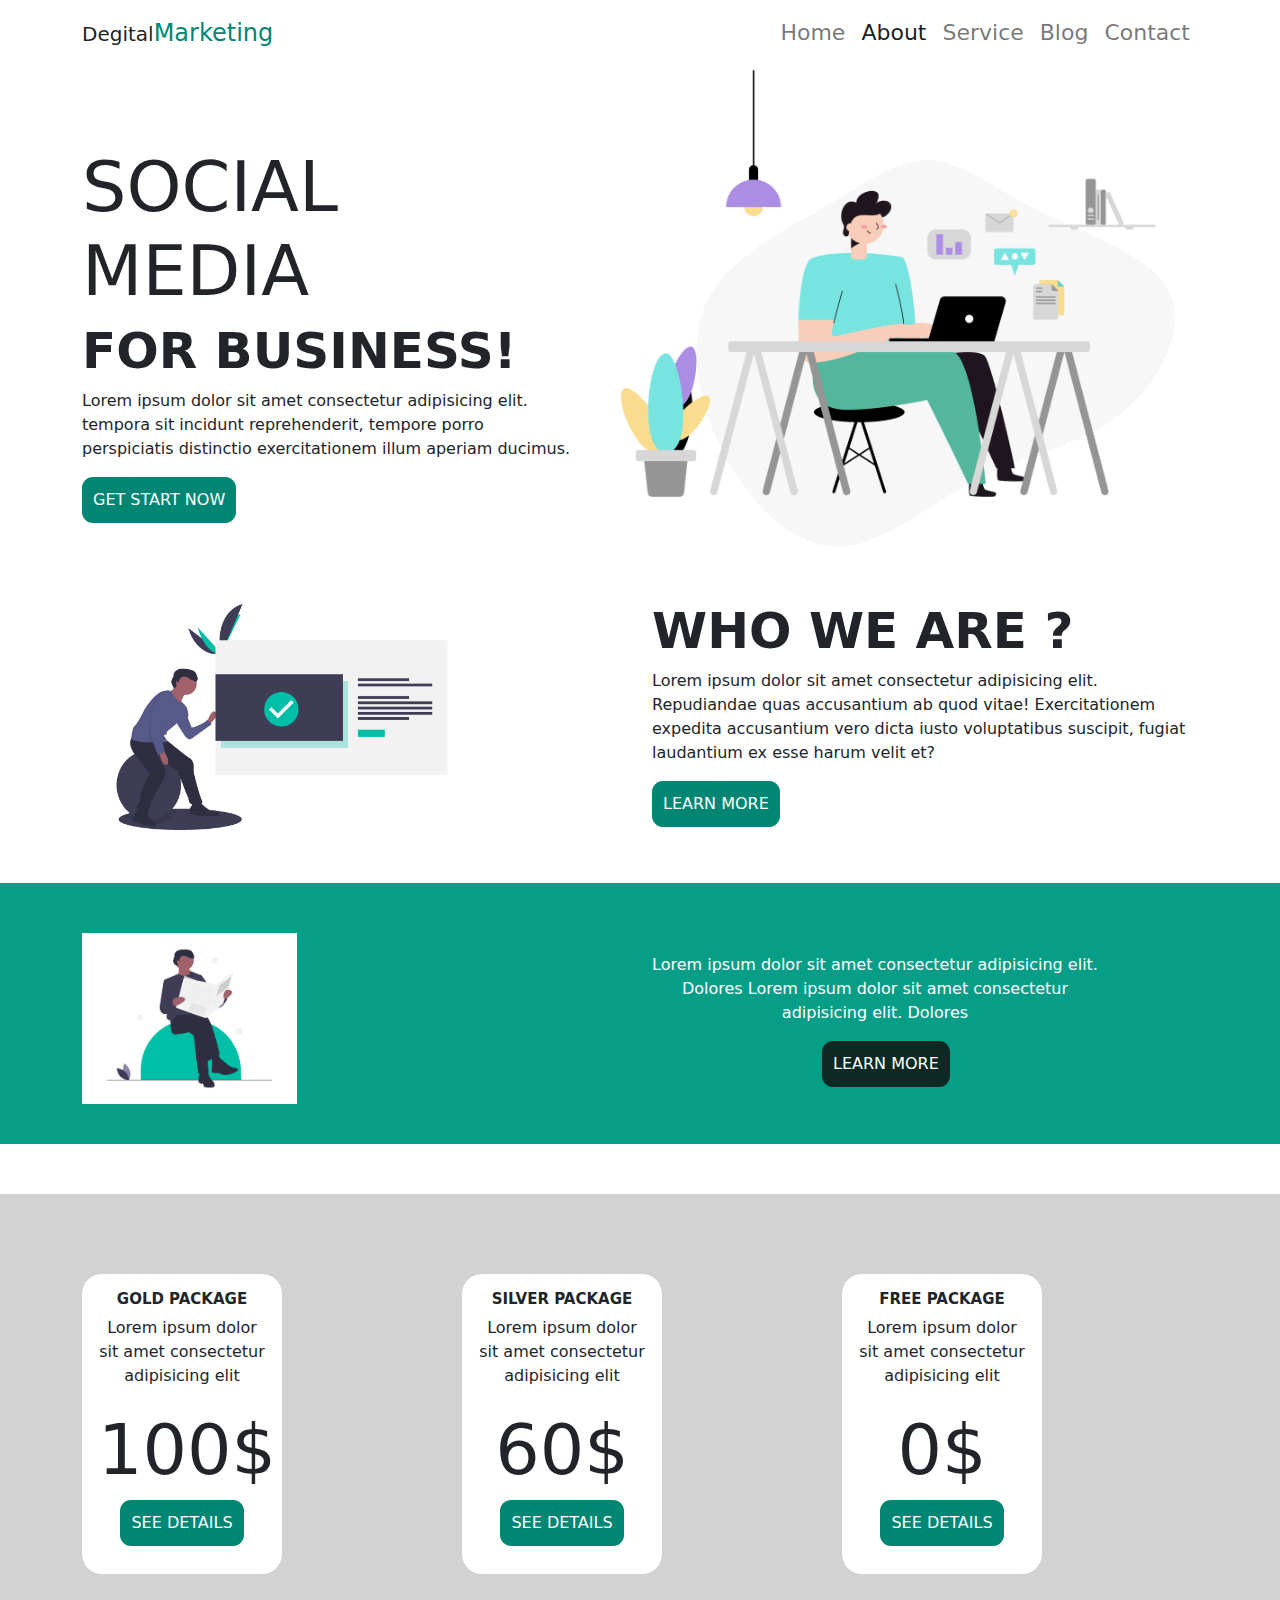
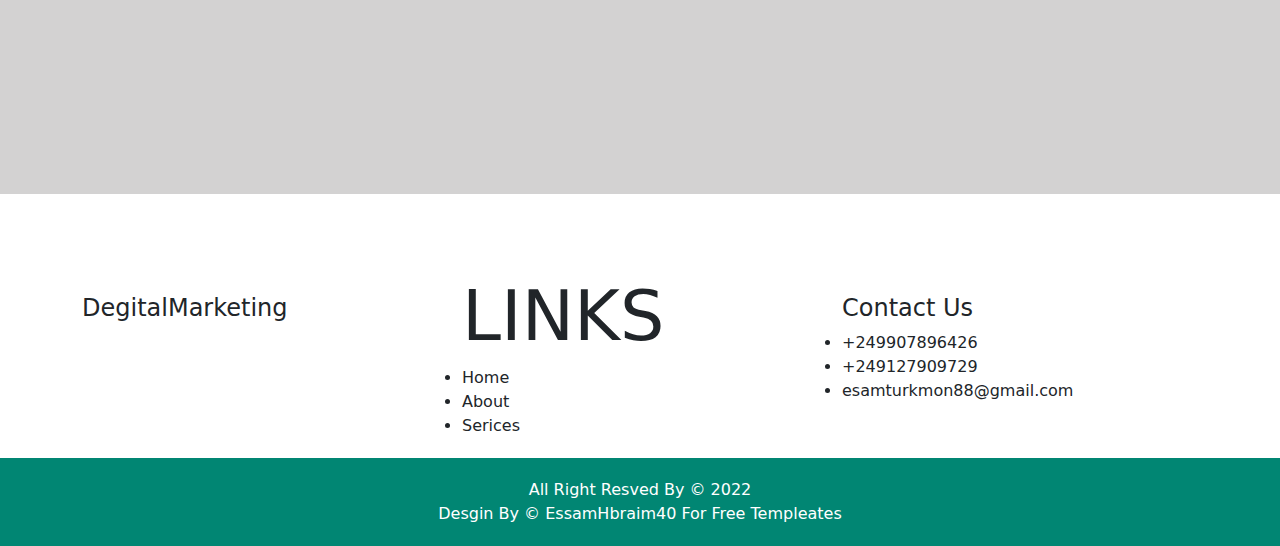
<file: index.html>
<!DOCTYPE html>
<html lang="en">
    <head>
        <title> Degital Marketing</title>
        <meta charset="UTF-8">
        <meta name="viewport" content="width=device-width, initial-scale=1">
        <link href="css/style.css" rel="stylesheet">
        <link rel="stylesheet" href="css/bootstrap.css">
        <link rel="stylesheet" href="css/bootstrap.min.css">
    </head>
    <body>
    <!---Start NavBar-->
    <nav class="navbar navbar-expand-lg navbar-light">
        <div class="container">
          <a class="navbar-brand" href="#">
             <i class="fa fa-dashboard 2xd"></i> <span>Degital</span><span>Marketing</span>
          </a>
          <button class="navbar-toggler" type="button" data-bs-toggle="collapse" data-bs-target="#main-nav" aria-controls="navbarSupportedContent" aria-expanded="false" aria-label="Toggle navigation">
            <span class="navbar-toggler-icon"></span>
          </button>
          <div class="collapse navbar-collapse" id="main-nav">
            <ul class="navbar-nav ml-auto mb-2 mb-lg-0">
              <li class="nav-item">
                <a class="nav-link " aria-current="page" href="#">Home</a>
              </li>
              <li class="nav-item active">
                <a class="nav-link" href="#">About</a>
              </li>

              <li class="nav-item">
                <a class="nav-link" href="service.html">Service</a>
              </li>

              <li class="nav-item">
                <a class="nav-link" href="#">Blog</a>
              </li>

              <li class="nav-item">
                <a class="nav-link" href="#">Contact</a>
              </li>
           
          </div>
        </div>
      </nav>
    <!---End NavBar-->

    <!---Start Landing-->
    <div class="container">
        <div class="row">
            <div class="col">
                <h2>social media</h2>
                <h3>for business!</h3>
                <p>Lorem ipsum dolor sit amet consectetur adipisicing elit. 
                     tempora sit incidunt reprehenderit, tempore porro
                     perspiciatis distinctio exercitationem illum aperiam ducimus.</p>
                     <button>Get Start Now</button>
            </div>
            <div class="col">
                <img class="img-land" src="img/c37.png" alt="">
            </div>
        </div>
    </div>
    <!---End Landing-->

    <!---Start About-->
        <div class="container">
            <div class="row">
                <div class="col">
                    <img class="about-img" src="img/6.png" alt="">
                </div>
                <div class="col">
                    <h3 class="about-head">Who We Are ?</h3>
                    <p class="about-text">Lorem ipsum dolor sit amet consectetur 
                        adipisicing elit. Repudiandae quas accusantium ab quod vitae!
                         Exercitationem expedita accusantium vero dicta iusto voluptatibus 
                        suscipit, fugiat laudantium ex esse harum velit et?</p>
                        <button class="about-btn ml">Learn More</button>
                </div>
            </div>
        </div>
    <!---End About-->

    <!---Start Fueater-->
    <div class="fueater">
        <div class="container">
            <div class="row">
                <div class="col-sm">
                    <img class="img-fueat" src="img/9.png" alt="">
                </div>
                <div class="col-sm">
                    <p>
                        Lorem ipsum dolor sit amet consectetur adipisicing elit. Dolores
                        Lorem ipsum dolor sit amet consectetur adipisicing elit. Dolores
                    </p>
                    <button class="fueat-btn">Learn More</button>
                </div>
            </div>
            
        </div>
    </div>
    <!---End Fueater-->

    <!---Start pricing-->
        <div class="pricing">
            <div class="container">
                <div class="row">
                    <div class="col">
                        <div class="prici-body">
                            <h3>gold package</h3>
                            <p>Lorem ipsum dolor sit amet consectetur adipisicing elit</p>
                            <h2>100$</h2>
                            <button>See Details</button>
                        </div>
                    </div>
                    <div class="col">
                        <div class="prici-body">
                            <h3>silver package</h3>
                            <p>Lorem ipsum dolor sit amet consectetur adipisicing elit</p>
                            <h2>60$</h2>
                            <button>See Details</button>
                        </div>
                    </div>
                    <div class="col">
                        <div class="prici-body">
                            <h3>free package</h3>
                            <p>Lorem ipsum dolor sit amet consectetur adipisicing elit</p>
                            <h2>0$</h2>
                            <button>See Details</button>
                        </div>
                    </div>
                </div>
            </div>
        </div>
     <!---End pricing-->
     
     <!---Start Footer-->
     <footer>
     <div class="container">
         <div class="row">
             <div class="col">
                <h4><span>Degital</span><span>Marketing</span></h4> 
             </div>
             <div class="col">
                 <H2>Links</H2>
                 <li>Home</li>
                 <li>About</li>
                 <li>Serices</li>
             </div>
             <div class="col">
                 <h4>Contact Us</h4>
                 <li>+249907896426</li>
                 <li>+249127909729</li>
                 <li>esamturkmon88@gmail.com</li>
             </div>
         </div>
     </div>
     <div class="footer-dawon">
         All Right Resved By &copy; 2022 <br>
         Desgin By &copy; EssamHbraim40 For Free Templeates
     </div>
    </footer>
     <!---End Footer-->
    <script src="js/jquery-3.6.0.min.js"></script>
    <script src="js/bootstrap.bundle.min.js"></script>
    <script src="js/bootstrap.bundle.js"></script>
    </body>
</html>
</file>
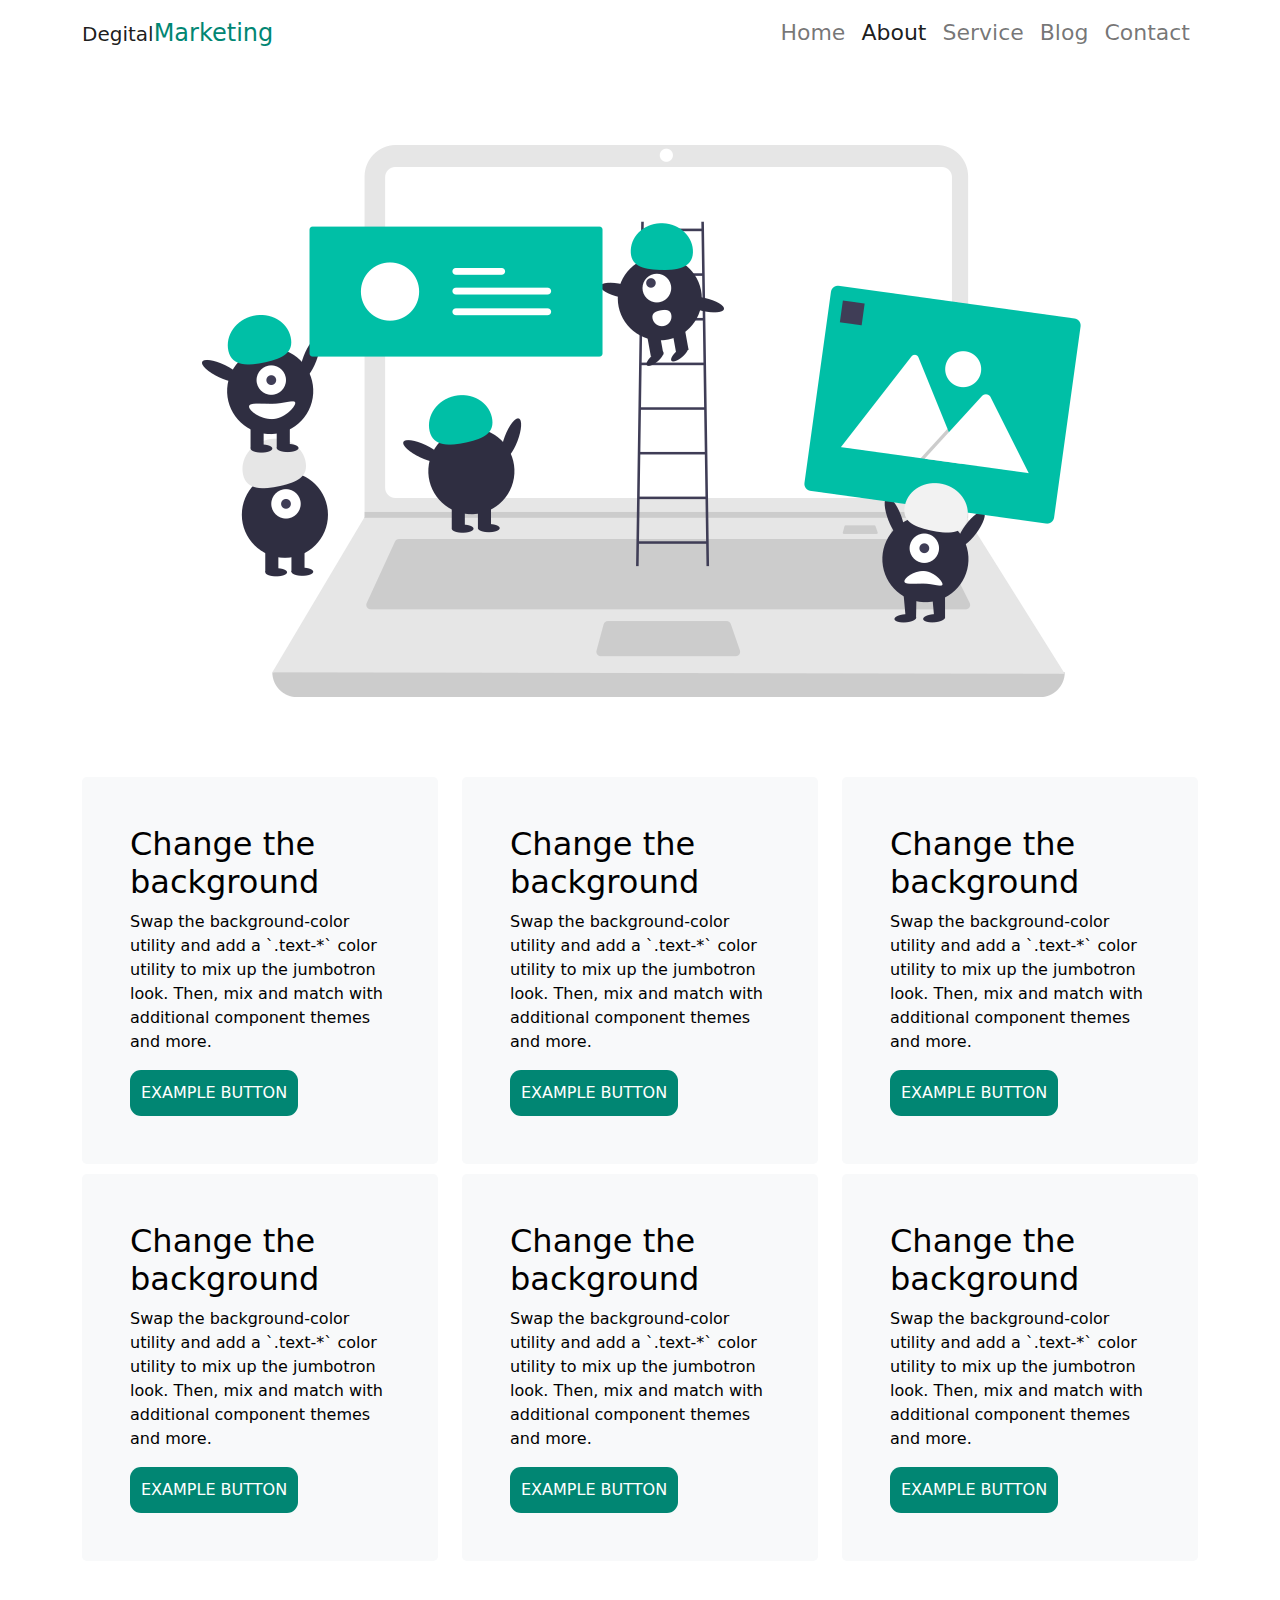
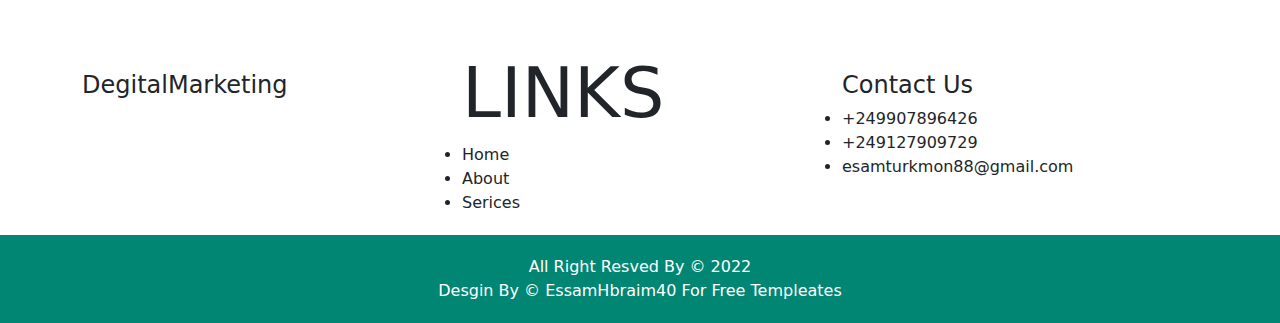
<file: service.html>
<!DOCTYPE html>
<html lang="en">
<head>
    <meta charset="UTF-8">
    <meta name="viewport" content="width=device-width, initial-scale=1.0">
               <link href="css/style.css" rel="stylesheet">
                <link rel="stylesheet" href="css/bootstrap.css">
                <link rel="stylesheet" href="css/bootstrap.min.css">
                <link rel="stylesheet" href="css/servic.css">
    <title>Degital Marketing</title>
</head>
<body>
       <!---Start NavBar-->
       <nav class="navbar navbar-expand-lg navbar-light">
        <div class="container">
          <a class="navbar-brand" href="#">
             <i class="fa fa-dashboard 2xd"></i> <span>Degital</span><span>Marketing</span>
          </a>
          <button class="navbar-toggler" type="button" data-bs-toggle="collapse" data-bs-target="#main-nav" aria-controls="navbarSupportedContent" aria-expanded="false" aria-label="Toggle navigation">
            <span class="navbar-toggler-icon"></span>
          </button>
          <div class="collapse navbar-collapse" id="main-nav">
            <ul class="navbar-nav ml-auto mb-2 mb-lg-0">
              <li class="nav-item">
                <a class="nav-link " aria-current="page" href="#">Home</a>
              </li>
              <li class="nav-item active">
                <a class="nav-link" href="#">About</a>
              </li>

              <li class="nav-item">
                <a class="nav-link" href="service.html">Service</a>
              </li>

              <li class="nav-item">
                <a class="nav-link" href="#">Blog</a>
              </li>

              <li class="nav-item">
                <a class="nav-link" href="#">Contact</a>
              </li>
           
          </div>
        </div>
      </nav>
    <!---End NavBar-->

    <!--Start Service-home-->
      <div class="container">
          <div class="service-home">
                <img src="img/00.png" alt="">
          </div>
      </div>
    <!--End Service-home-->

    <!--Start Service-->
    <div class="container">
        <div class="row">
            <div class="col-md-4">
                <div class="h-60 p-5 text-black bg-light rounded-3">
                  <h2>Change the background</h2>
                  <p>Swap the background-color utility and add a `.text-*` color utility to mix up the jumbotron look. Then, mix and match with additional component themes and more.</p>
                  <button  type="button">Example button</button>
                </div>
              </div>

              <div class="col-md-4">
                <div class="h-60 p-5 text-black bg-light rounded-3">
                  <h2>Change the background</h2>
                  <p>Swap the background-color utility and add a `.text-*` color utility to mix up the jumbotron look. Then, mix and match with additional component themes and more.</p>
                  <button  type="button">Example button</button>
                </div>
              </div>

              <div class="col-md-4">
                <div class="h-60 p-5 text-black bg-light rounded-3">
                  <h2>Change the background</h2>
                  <p>Swap the background-color utility and add a `.text-*` color utility to mix up the jumbotron look. Then, mix and match with additional component themes and more.</p>
                  <button  type="button">Example button</button>
                </div>
              </div>

              <div class="col-md-4">
                <div class="h-60 p-5 text-black bg-light rounded-3">
                  <h2>Change the background</h2>
                  <p>Swap the background-color utility and add a `.text-*` color utility to mix up the jumbotron look. Then, mix and match with additional component themes and more.</p>
                  <button  type="button">Example button</button>
                </div>
              </div>
              <div class="col-md-4">
                <div class="h-60 p-5 text-black bg-light rounded-3">
                  <h2>Change the background</h2>
                  <p>Swap the background-color utility and add a `.text-*` color utility to mix up the jumbotron look. Then, mix and match with additional component themes and more.</p>
                  <button  type="button">Example button</button>
                </div>
              </div>

              <div class="col-md-4">
                <div class="h-60 p-5 text-black bg-light rounded-3">
                  <h2>Change the background</h2>
                  <p>Swap the background-color utility and add a `.text-*` color utility to mix up the jumbotron look. Then, mix and match with additional component themes and more.</p>
                  <button  type="button">Example button</button>
                </div>
              </div>
       </div>
       </div>
    <!--End Service-->


        <!---Start Footer-->
        <footer>
            <div class="container">
                <div class="row">
                    <div class="col">
                       <h4><span>Degital</span><span>Marketing</span></h4> 
                    </div>
                    <div class="col">
                        <H2>Links</H2>
                        <li>Home</li>
                        <li>About</li>
                        <li>Serices</li>
                    </div>
                    <div class="col">
                        <h4>Contact Us</h4>
                        <li>+249907896426</li>
                        <li>+249127909729</li>
                        <li>esamturkmon88@gmail.com</li>
                    </div>
                </div>
            </div>
            <div class="footer-dawon">
              All Right Resved By &copy; 2022 <br>
              Desgin By &copy; EssamHbraim40 For Free Templeates
          </div>
           </footer>
            <!---End Footer-->
            
    <script src="js/jquery-3.6.0.min.js"></script>
    <script src="js/bootstrap.bundle.min.js"></script>
    <script src="js/bootstrap.bundle.js"></script>
</body>
</html>
</file>
<file: css/style.css>
.navbar-brand span:first-child
{
    color: #08526d;
    font-weight: bold;
    font-size: 24px;
}
.navbar-brand span:last-child
{
    color: #018673;
    font-size: 24px;
}
.navbar-expand-lg .navbar-collapse
{
    font-size: 22px;
}
.navbar-light .navbar-nav .active > .nav-link
{
    color: #e70909;
}
.col .img-land
{
    width: 600px;
}
.col h2
{
    font-size: 2rem;
    margin-top: 80px;
    font-size: 70px;
    font-weight: 400;
    text-transform: uppercase;
}
.col h3
{
    font-size: 50px;
    font-weight: bold;
    text-transform: uppercase;
}
.col p
{
    font-size: unset;
}
.col button
{
    cursor: pointer;
    text-align: center;
    text-transform: uppercase;
    padding: 11px;
    border: none;
    border-radius: 11px;
    background-color: #018673;
    color: #fff;
}
.col button:hover
{
    transition: 0.6s;
    background-color: #069e87;
}
.col .about-img
{
    vertical-align: middle;
    width: 400px;
    margin-top: 30px;
}
.col .about-head
{
    margin-top: 50px;
}
.col .about-btn
{
    align-items: right;
}
.fueater
{
    margin-top: 30px;
    background-color: #069e87;
    padding: 40px;
}
.fueater .img-fueat
{
    vertical-align: middle;
    width: 215px;
    margin-top: 10px;
}
.fueater p
{
    margin-top: 30px;
    color: #fff;
    text-align: center;
    margin-right: 100px;
}
.fueater .fueat-btn
{
    cursor: pointer;
    text-align: center;
    text-transform: uppercase;
    padding: 11px;
    border: none;
    border-radius: 11px;
    background-color: #0c2924;
    color: #fff;
    margin-left: 170px;
}
.fueater .fueat-btn:hover
{
    background-color: #17413a;
    color: #fff;
    transition: 0.8s;
}
.pricing
{
    margin-top: 50px;
    background-color: rgb(211, 210, 210);
    padding: 70px;
    height: 600px;
}
.pricing .col .prici-body 
{
    background-color: #fff;
    height: 450px;
    width: 320px;
    display: inline-block;
    padding: 16px;
    border-radius: 20px;
    text-align: center;
}
footer h4
{
    margin-top: 100px;
}
footer .footer-dawon
{
    width: 100%;
    padding: 20px;
    background-color: #018673;
    margin-top: 20px;
    color: #fff;
    text-align: center;
}

@media (min-width: 940px)
{
    .pricing .col .prici-body {
        display: block;
        margin-top: 10px;
        width: 200px;
        height: 300px;
    }
    .pricing .col .prici-body h3 
    {
        font-size: 15px;
    }
    .pricing .col .prici-body h2  {
        margin-top: 20px;
    }
}
/* @media (min-width: 414px) 
{
    .pricing 
    {
        height:  1366px;;
    }
    .pricing .col .prici-body 
    {
        background-color: #fff;
        height: 402px;
        width: 311px;
        display: inline-block;
        padding: -23px;
        border-radius: 20px;
        text-align: center;
        margin-top: 10px;
    }
} */
</file>
<file: css/servic.css>
button
{
    cursor: pointer;
    text-align: center;
    text-transform: uppercase;
    padding: 11px;
    border: none;
    border-radius: 11px;
    background-color: #018673;
    color: #fff;
}
 button:hover
{
    transition: 0.6s;
    background-color: #069e87;
}
.rounded-3 {
    border-radius: 0.3rem!important;
    margin-bottom: 10px;
}
</file>
